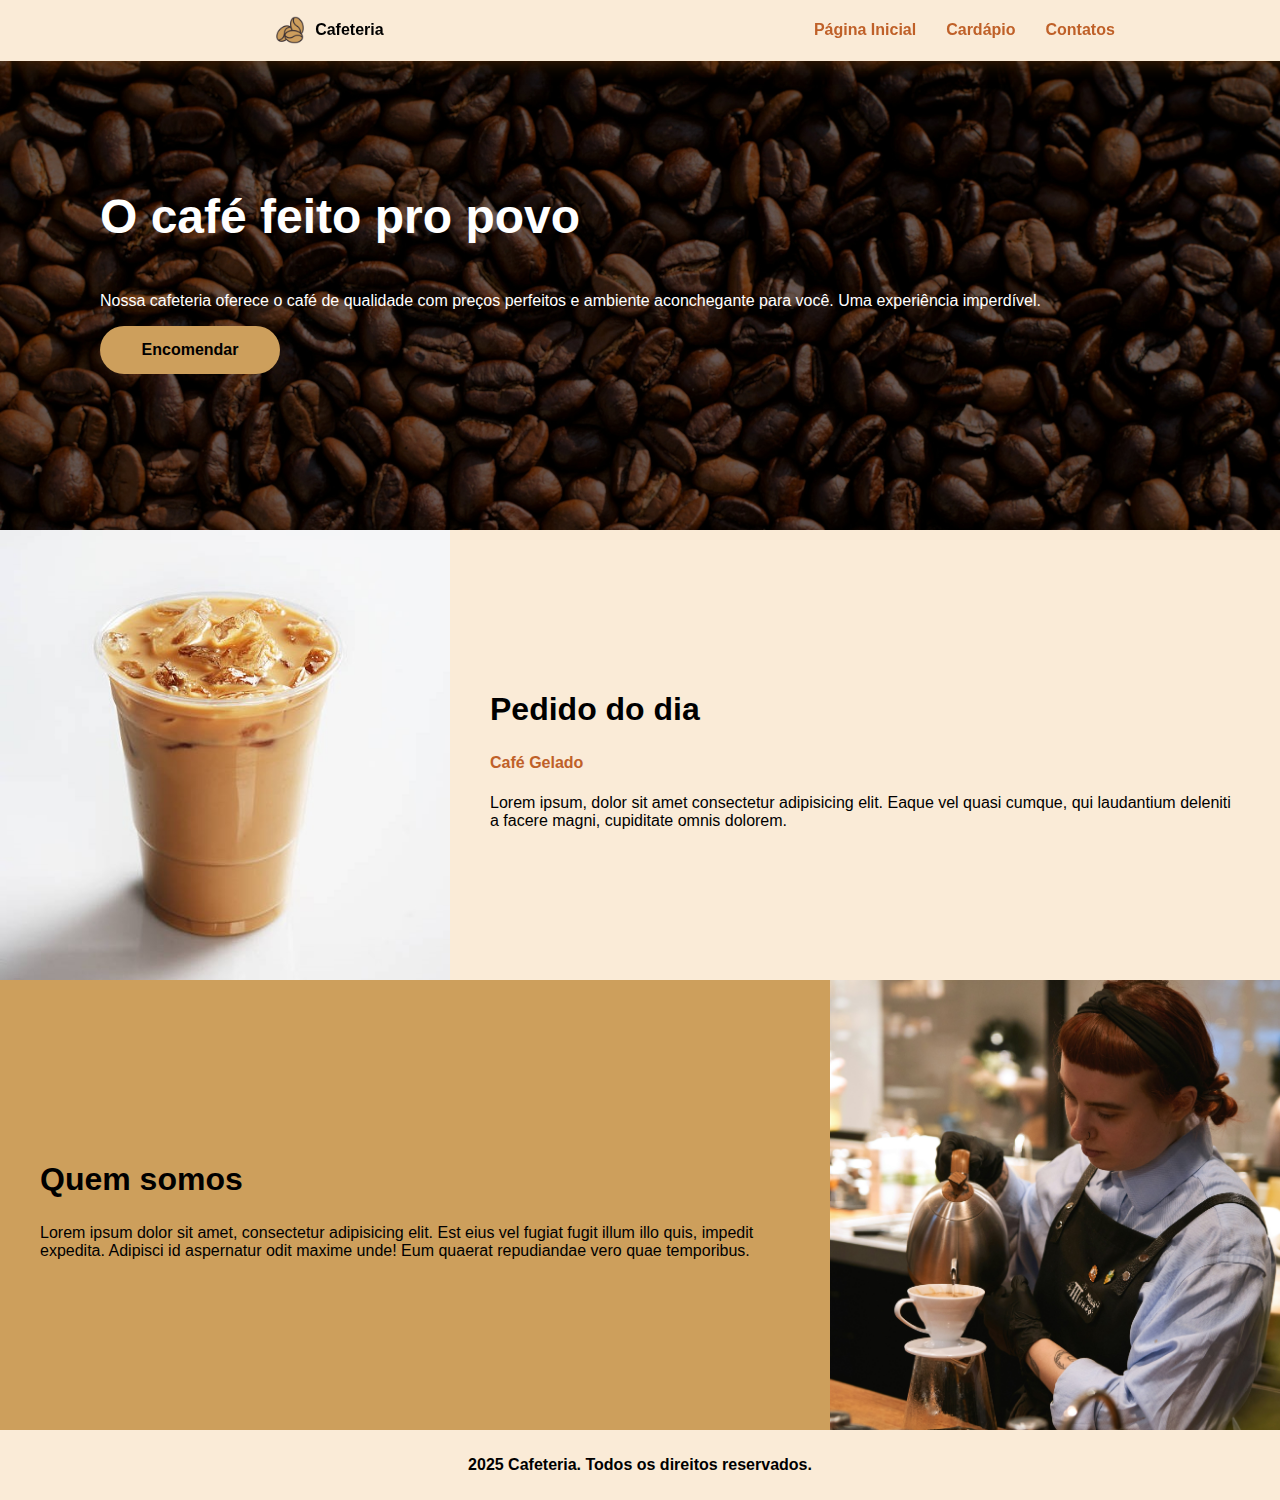
<file: index.html>
<!DOCTYPE html>
<html lang="pt-br">
<head>
    <meta charset="UTF-8">
    <meta name="viewport" content="width=device-width, initial-scale=1.0">
    <title>Cafeteria | Home</title>
    <link rel="stylesheet" href="style.css">
    <link rel="shortcut icon" href="images/logo.png" type="image/x-icon">
</head>
<body>
    <header>
        <div class="marca">
            <img src="images/logo.png" alt="Logo da marca: grãos de café">
            <h4>Cafeteria</h4>
        </div>
        <nav>
            <a href="index.html">Página Inicial</a>
            <a href="cardapio.html">Cardápio</a>
            <a href="contatos.html">Contatos</a>
        </nav>
    </header>
    <main>
        <section class="intro">
            <h1>O café feito pro povo</h1>
            <p>Nossa cafeteria oferece o café de qualidade com preços perfeitos e ambiente aconchegante para você. Uma experiência imperdível.</p>
            <a href="cardapio.html" class="btn">Encomendar</a>
        </section>
        <section class="diario">
            <img src="images/cardapio/gelado.jpg" alt="Foto de um expresso italiano">
            <div class="texto">
                <h2>Pedido do dia</h2>
                <h4><span id="title">Café Gelado</span></h4>
                <p>Lorem ipsum, dolor sit amet consectetur adipisicing elit. Eaque vel quasi cumque, qui laudantium deleniti a facere magni, cupiditate omnis dolorem.</p>
            </div>
        </section>
        <section class="sobre">
            <div class="texto">
                <h2>Quem somos</h2>
                <p>Lorem ipsum dolor sit amet, consectetur adipisicing elit. Est eius vel fugiat fugit illum illo quis, impedit expedita. Adipisci id aspernatur odit maxime unde! Eum quaerat repudiandae vero quae temporibus.</p>
            </div>
            <img src="images/sobre-img.jpg" alt="Trabalhadora da cafeteria">
        </section>
    </main>
    <footer>
        <p>2025 Cafeteria. Todos os direitos reservados.</p>
    </footer>
</body>
</html>
</file>
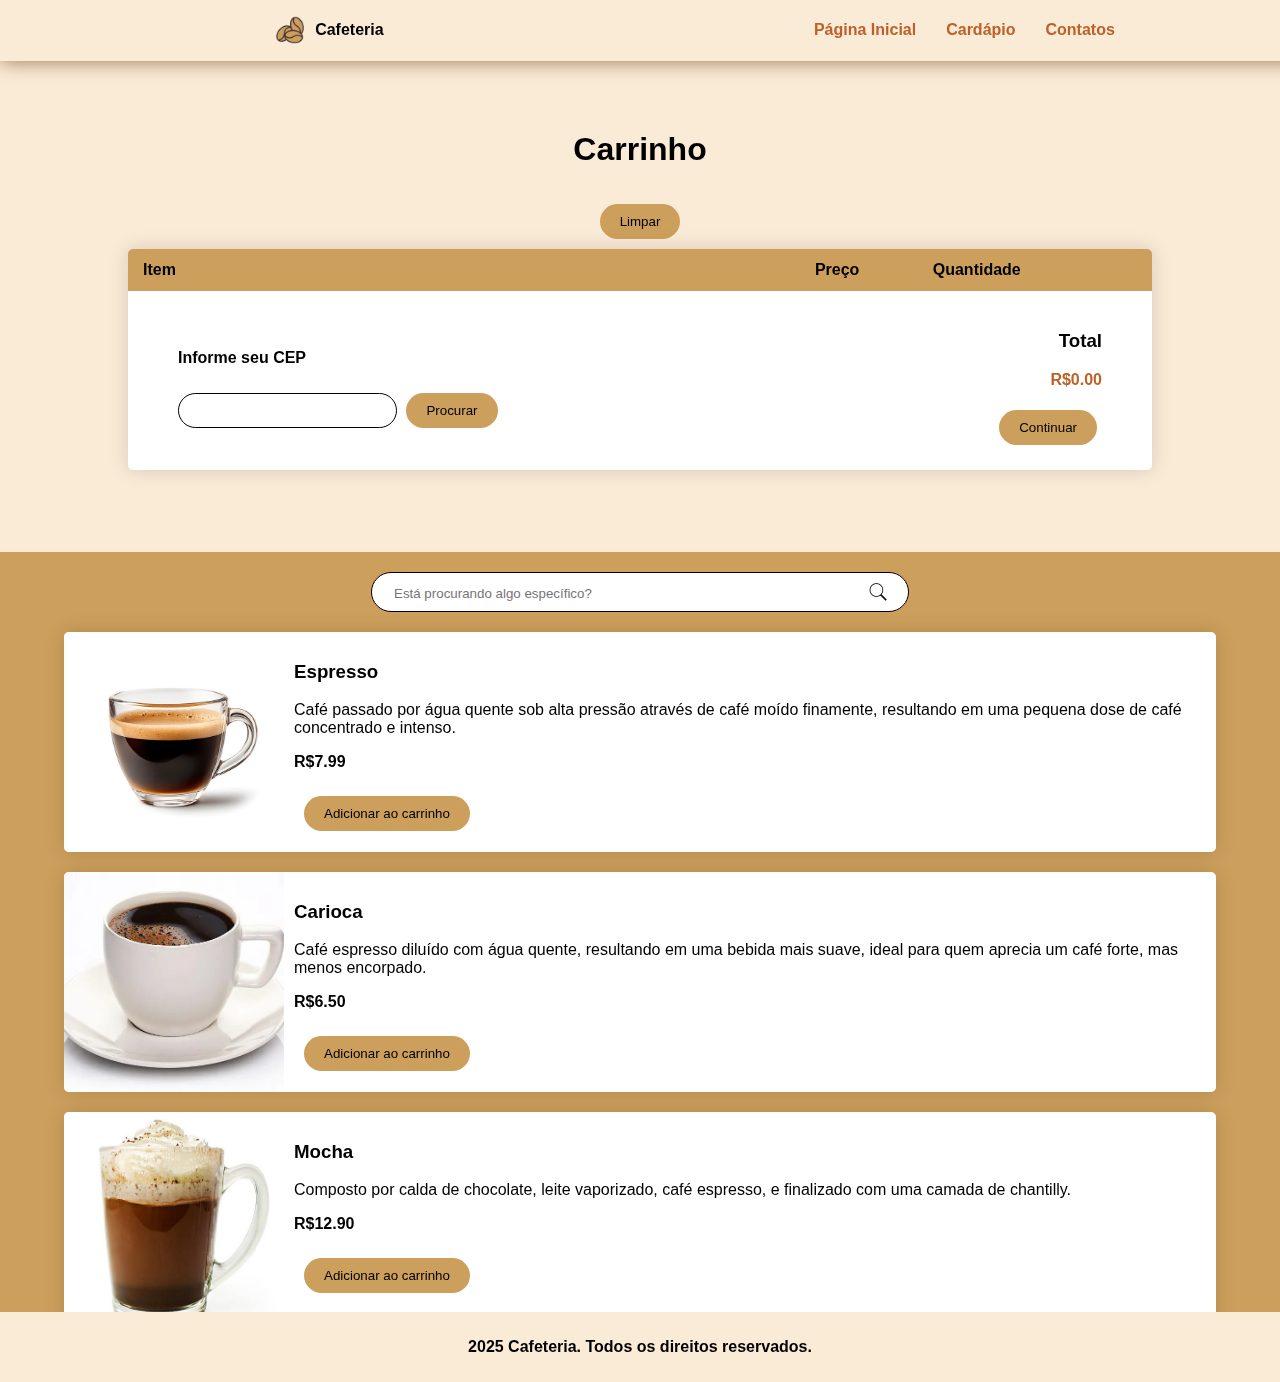
<file: cardapio.html>
<!DOCTYPE html>
<html lang="pt-br">
<head>
    <meta charset="UTF-8">
    <meta name="viewport" content="width=device-width, initial-scale=1.0">
    <title>Cafeteria | Cardápio</title>
    <link rel="stylesheet" href="style.css">
    <link rel="shortcut icon" href="images/logo.png" type="image/x-icon">
</head>
<body>
    <header>
        <div class="marca">
            <img src="images/logo.png" alt="Logo da marca: grãos de café">
            <h4>Cafeteria</h4>
        </div>
        <nav>
            <a href="index.html">Página Inicial</a>
            <a href="cardapio.html">Cardápio</a>
            <a href="contatos.html">Contatos</a>
        </nav>
    </header>
    <main>
        <section class="carrinho">
            <h2>Carrinho</h2>
            <button onclick="limparCarrinho()">Limpar</button>
            <table class="tabela-carrinho">
                <thead>
                    <tr class="header">
                        <th>Item</th>
                        <th>Preço</th>
                        <th>Quantidade</th>
                        <th></th>
                    </tr>
                </thead>
                <tbody id="tabela-itens">
                    <!-- js -->
                </tbody>
                <tfoot>
                    <tr>
                        <td>
                            <h4>Informe seu CEP</h4>
                            <input type="text" id="procurar-cep">
                            <button>Procurar</button>
                        </td>
                        <td colspan="3" align="right">
                            <h3>Total</h3>
                            <p id="total">R$0.00</p>
                            <button>Continuar</button>
                        </td>
                    </tr>
                </tfoot>
            </table>
        </section>
        <section class="cardapio">
            <div class="input-wrapper">
                <input type="text" id="pesquisa" placeholder="Está procurando algo específico?" onchange="pesquisa()">
                <img src="images/pesquisa.png" alt="">
            </div>
            
            <div id="itens">
                <!-- js -->
            </div>
        </section>
    </main>
    <footer>
        <p>2025 Cafeteria. Todos os direitos reservados.</p>
    </footer>

    <script src="data.js"></script>
    <script src="app.js"></script>
</body>
</html>
</file>
<file: style.css>
body {
    font-family: Verdana, Geneva, Tahoma, sans-serif;
    margin: 0;
    background-color: #faebd7;
}
h1 {
    font-size: 3em;
}
h2 {
    font-size: 2em;
}
header {
    background-color: #faebd7;
    width: 100%;
    padding: 0px 50px;
    display: flex;
    justify-content: space-around;
    align-items: center;
    position: fixed;
    top: 0;
    z-index: 1030;
    box-shadow: 0 0 20px #6e3806ad;
}
nav {
    display: flex;
    gap: 30px;
}
nav a {
    color: #bf6028;
    font-weight: 700;
    text-decoration: none;
}
.marca {
    display: flex;
    align-items: center;
}
.marca img {
    width: 50px;
    height: 50px;
}
.intro {
    min-height: 50vh;
    padding: 40px 100px;
    background: url(images/intro-background.jpg) no-repeat fixed;
    background-position: left top;
    background-size: cover;
    color: white;

    display: flex;
    flex-direction: column;
    justify-content: center;
}
.btn {
    background-color: #cd9f5c;
    color: black;
    width: 120px;
    padding: 15px 30px;
    border: none;
    border-radius: 50px;
    text-align: center;
    text-decoration: none;

    font-weight: 600;
}
.btn:hover {
    background-color: #bf6028;
}
.diario {
    height: 50vh;
    display: flex;
    align-items: center;

}
.diario img {
    height: 100%;
    object-fit: contain;     
    display: block;
}
.texto {
    padding: 40px;
}
#title {
    color: #bf6028;
}
.sobre {
    background-color: #cd9f5c;
    height: 50vh;
    display: flex;
    align-items: center;
}
.sobre img {
    height: 100%;
    object-fit: contain;     
    display: block;
}
footer {
    height: 70px;
    display: flex;
    justify-content: center;
    align-items: center;
    font-weight: 700;
}

/*Cardápio*/

.carrinho {
    margin-top: 62px;
    margin-bottom: 40px;
    min-height: 50vh;
    display: flex;
    flex-direction: column;
    align-items: center;
    justify-content: center;
}
.carrinho button {
    margin: 10px;
    background-color: #cd9f5c;
    color: black;
    padding: 10px 20px;
    border: none;
    border-radius: 50px;
    text-align: center;
}
.carrinho button:hover {
    background-color: #bf6028;
}
#nome-cell {
    display: flex;
    border: none;
    padding: 0;
    gap: 30px;
    align-items: center;
}
#nome-cell img {
    height: 80px;
}
.tabela-carrinho {
    background-color: white;
    box-shadow: 0 0 20px #00000026;
    border-collapse: collapse;
    min-width: 80%;
    border-radius: 5px;
    overflow: hidden;
}
.tabela-carrinho thead tr {
    background-color: #cd9f5c;
    text-align: left;
}
.tabela-carrinho th, .tabela-carrinho td {
    padding: 12px 15px;
}
.tabela-carrinho tbody tr {
    border-bottom: 1px solid #bf6028;
}
.tabela-carrinho tfoot button {
    margin: 5px;
}
.tabela-carrinho tfoot td{
    padding: 20px 50px;
}
#quantidade {
    width: 50px;
}
#procurar-cep {
    padding: 9px 20px;
    border: 1px black solid;
    border-radius: 50px;
}
#total {
    color: #bf6028;
    font-weight: bold;
}

/* Cardapio */

.cardapio {
    padding: 20px;
    height: 80vh;
    background-color: #cd9f5c;
    display: flex;
    flex-direction: column;
    gap: 20px;
    align-items: center;
    overflow-y: auto;
}
.input-wrapper {
    background-color: white;
    width: 40%;
    height: 20px;
    padding: 9px 20px;
    border: 1px black solid;
    border-radius: 50px;
    display: flex;
}
.input-wrapper img {
    height: 100%;
}
#pesquisa {
    background-color: transparent;
    border: none;
    height: 100%;
    width: 100%;
}
#pesquisa:focus {
    outline: none;
}
.item {
    width: 90vw;
    height: 220px;
    background-color: white;
    display: flex;
    box-shadow: 0 0 20px #00000026;
    border-radius: 5px;
    margin-bottom: 20px;
}
.item img {
    height: 100%;
    border-top-left-radius: 5px;
    border-bottom-left-radius: 5px;
}
.item button {
    margin: 10px;
    background-color: #cd9f5c;
    color: black;
    padding: 10px 20px;
    border: none;
    border-radius: 50px;
    text-align: center;
}
.item button:hover {
    background-color: #bf6028;
}
.item h4 {
    margin-top: 2px;
    margin-bottom: 15px;
}
.info {
    margin: 10px;
}

/*Contatos*/

.galeria {
    height: 50vh;
    display: flex;
    justify-content: center;
    overflow-x: auto;
    scrollbar-width: none;
}
.galeria img {
    height: 100%;
}
.contatos {
    height: 50vh;
    background-color: #bf6028;
    color: white;
    font-weight: bold;
    display: flex;
    flex-direction: column;
    justify-content: center;
    align-items: center;
}
</file>
